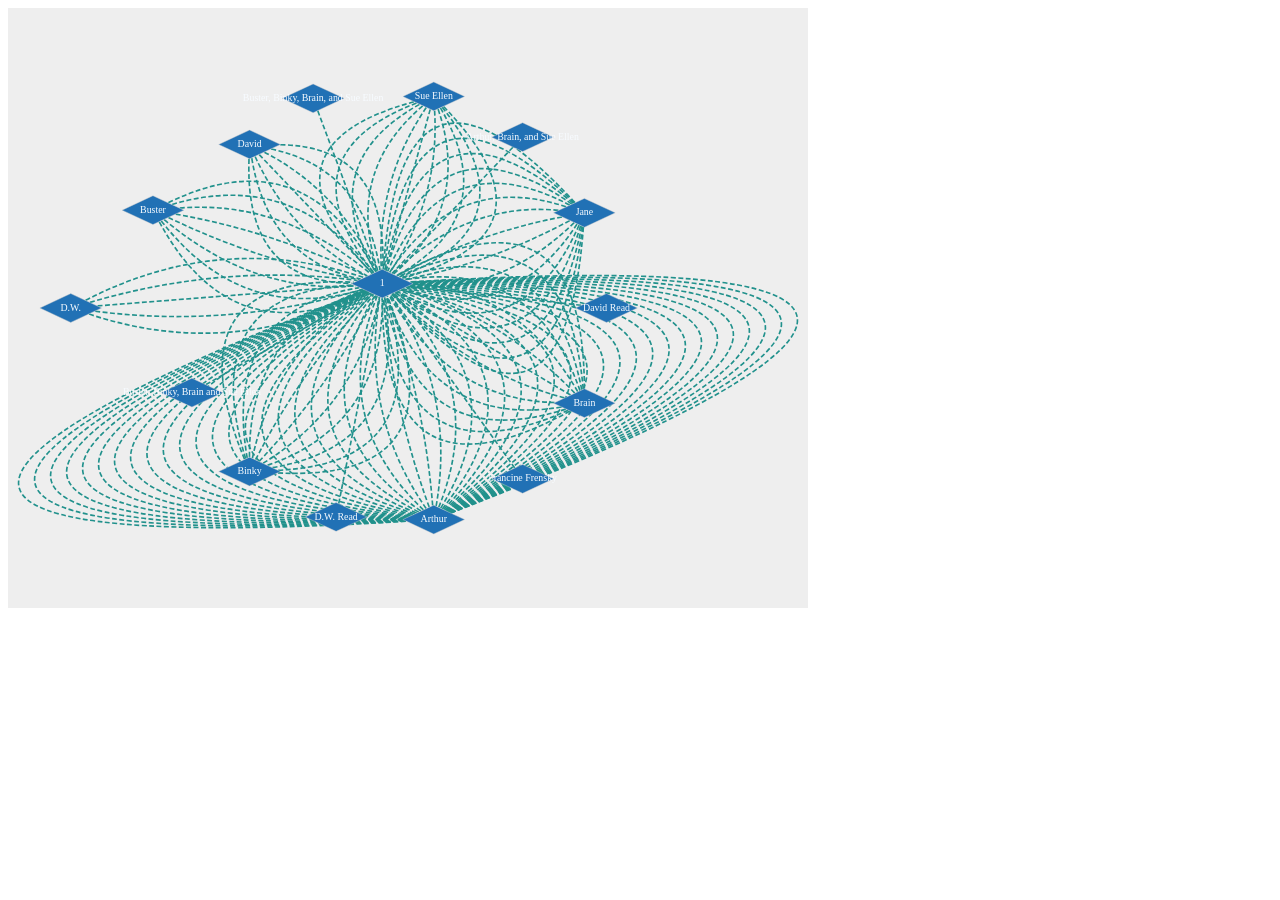
<file: cytoscape/3x1/web_session/index.html>
<!doctype html>
<html class="no-js">
    <head>
        <meta charset="utf-8">
        <title>Exports from Cytoscape</title>
        <meta name="description" content="Single network exported from Cytoscape 3.3">
        <meta name="viewport" content="width=device-width, initial-scale=1">

        <link rel="stylesheet" href="styles/main.css">

    </head>
    <body>
        <!--[if lt IE 10]>
            <p class="browsehappy">
                You are using an <strong>ancient</strong> browser.
                Please <a href="http://browsehappy.com/">upgrade your browser
                </a> to improve your experience.
            </p>
        <![endif]-->

        <!-- Actual Cytoscape.js Instance -->
        <div id="cy"></div>
        
        <script src="networks.js"></script>
        <script src="styles.js"></script>

        <script src="scripts/vendor.js"></script>
        <script src="scripts/main.js"></script>
        <script src="scripts/custom.js"></script>
        
</body>
</html>
</file>
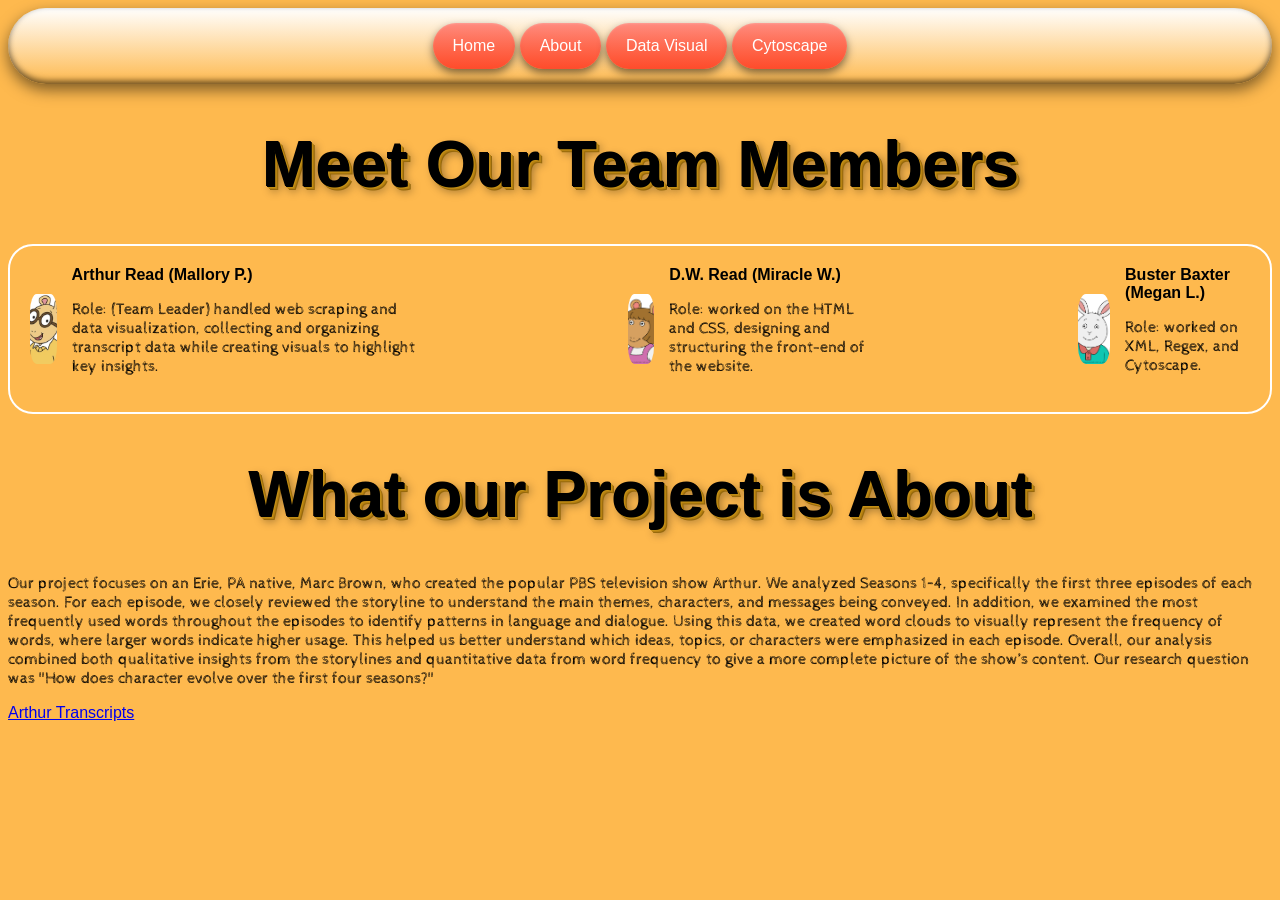
<file: docs/about.html>
<!DOCTYPE html>
<html>
    <head>
        <link rel="stylesheet" type="text/css" href="webstyle.css" />
        <link rel="apple-touch-icon" sizes="180x180" href="/apple-touch-icon.png">
        <link rel="icon" type="image/png" sizes="32x32" href="images/arthur.png">
        <link
            href="https://fonts.googleapis.com/css2?family=Fredericka+the+Great&amp;family=Cabin+Sketch&amp;display=swap"
            rel="stylesheet">
        
        
        <title>About</title>
    <div class="navbar">
        <a href="index.html">Home</a>
        <a href="about.html">About</a>
        <a href="data.html">Data Visual</a>
        <a href="code.html">Cytoscape</a>
    </div>
        

    <h1>Meet Our Team Members</h1>
        <div class="team-box">
            
            <div class="member">
                <div class="profile">
                    <img src="arthurread.jpg" alt="Arthur Read">
                </div>
                <div>
                    <b>Arthur Read (Mallory P.)</b>
                    <p>Role: (Team Leader) handled web scraping and data visualization, collecting and organizing transcript data while creating visuals to highlight key insights.</p>
                </div>
            </div>
            
            <div class="member">
                <div class="profile">
                    <img src="DWarthursister.png" alt="D.W. Read">
                </div>
                <div>
                    <b>D.W. Read (Miracle W.)</b>
                    <p>Role: worked on the HTML and CSS, designing and structuring the front-end of the website.</p>
                </div>
            </div>
            
            <div class="member">
                <div class="profile">
                    <img src="Buster-Baxter.png" alt="Buster Baxter">
                </div>
                <div>
                    <b>Buster Baxter (Megan L.)</b>
                    <p>Role: worked on XML, Regex, and Cytoscape.</p>
                </div>
            </div>
            
        </div>
      <h1> What our Project is About</h1>
        <p>Our project focuses on an Erie, PA native, Marc Brown, who created the popular PBS television show Arthur. We analyzed Seasons 1–4, specifically the first three episodes of each season. For each episode, we closely reviewed the storyline to understand the main themes, characters, and messages being conveyed. In addition, we examined the most frequently used words throughout the episodes to identify patterns in language and dialogue. Using this data, we created word clouds to visually represent the frequency of words, where larger words indicate higher usage. This helped us better understand which ideas, topics, or characters were emphasized in each episode. Overall, our analysis combined both qualitative insights from the storylines and quantitative data from word frequency to give a more complete picture of the show’s content. Our research question was "How does character evolve over the first four seasons?"
        </p>
        <a href="https://arthur.fandom.com/wiki/Transcripts">Arthur Transcripts</a>
</html>
</file>
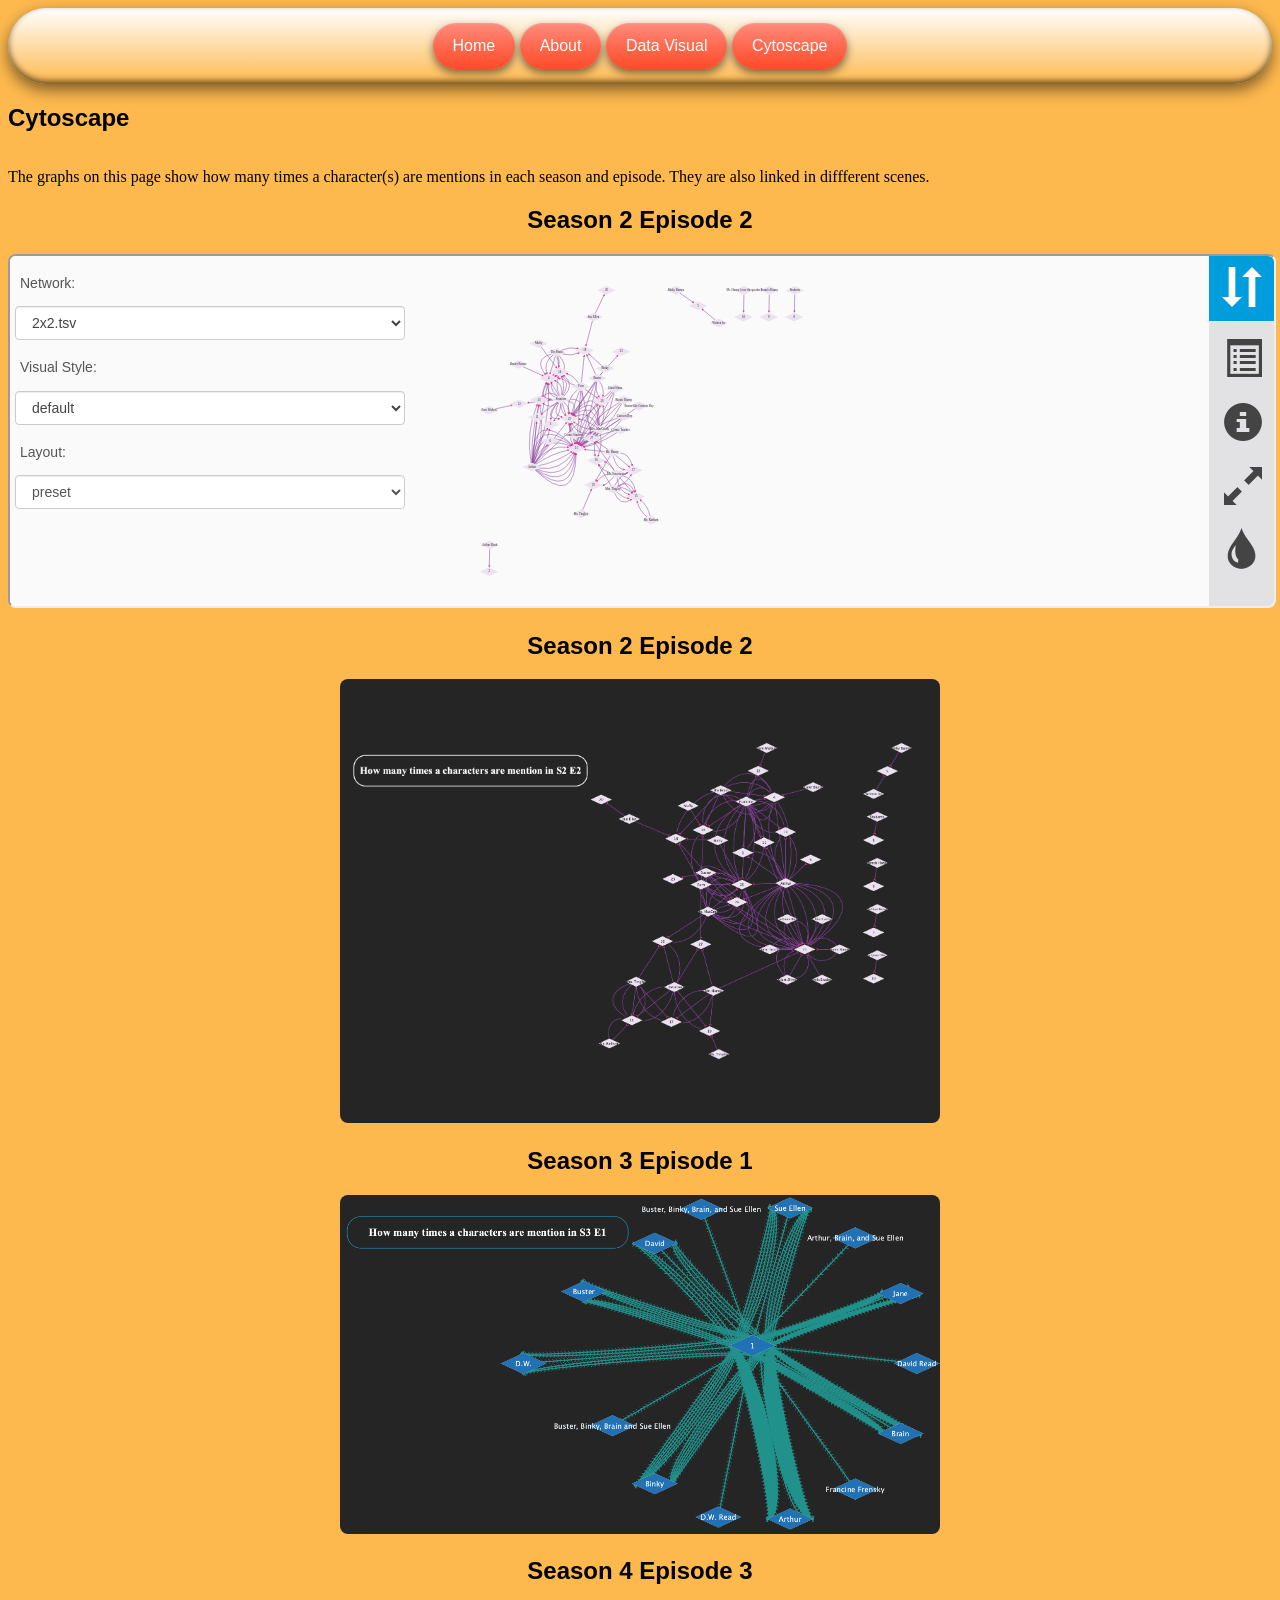
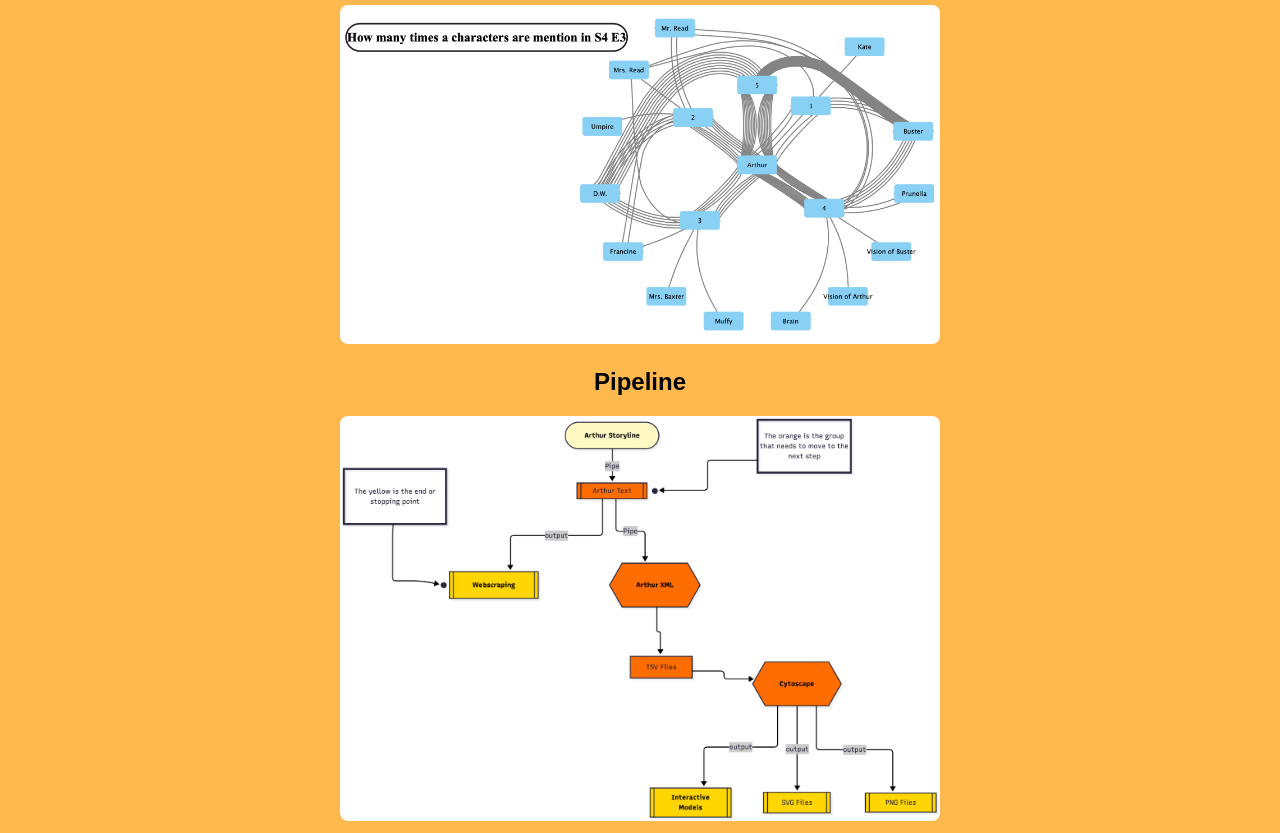
<file: docs/code.html>
<!DOCTYPE html>
<html>
    <head>
        <title>Code</title>
        
        <meta charset="UTF-8" />
        <meta name="author" content="My Name" />
        <meta name="viewport" content="width=device-width, initial-scale=1.0" />
        
        <link rel="stylesheet" type="text/css" href="webstyle.css" />
        <link rel="icon" type="image/png" sizes="32x32" href="images/arthur.png"/>
        <link rel="icon" type="image/png" sizes="32x32" href="images/arthur.png"/>
    <body>
        <!-- Nav Bar -->
        <div class="navbar">
            <a href="index.html">Home</a>
            <a href="about.html">About</a>
            <a href="data.html">Data Visual</a>
            <a href="code.html">Cytoscape</a>
        </div>
        
        <div class="gallery">
            <h2>Cytoscape</h2>
        </div>
            
        <p>The graphs on this page show how many times a character(s) are mentions in each season and episode. They are also linked in diffferent scenes.</p>
        
            <div class="item">
                <h2>Season 2 Episode 2</h2>
                <iframe src="cytoscape/example/2x2-web_session/index.html"></iframe>
            </div>
            
            <div class="item">
                <h2>Season 2 Episode 2</h2>
                <img src="cytoscape/2x2/2x2.tsv.png" alt="2x2">
            </div>
            
            <div class="item">
                <h2>Season 3 Episode 1</h2>
                <img src="cytoscape/3x1/3x1.tsv.png" alt="3x1">
            </div>
            
            <div class="item">
                <h2>Season 4 Episode 3</h2>
                <img src="cytoscape/4x3/4x3.png" alt="4x3">
            </div>
            
            <!-- ✅ New Pipeline Item -->
            <div class="item">
                <h2>Pipeline</h2>
                <img src="project-mermaid-graph.png" alt="Pipeline">
            </div>
            
        </div>
</html>
</file>
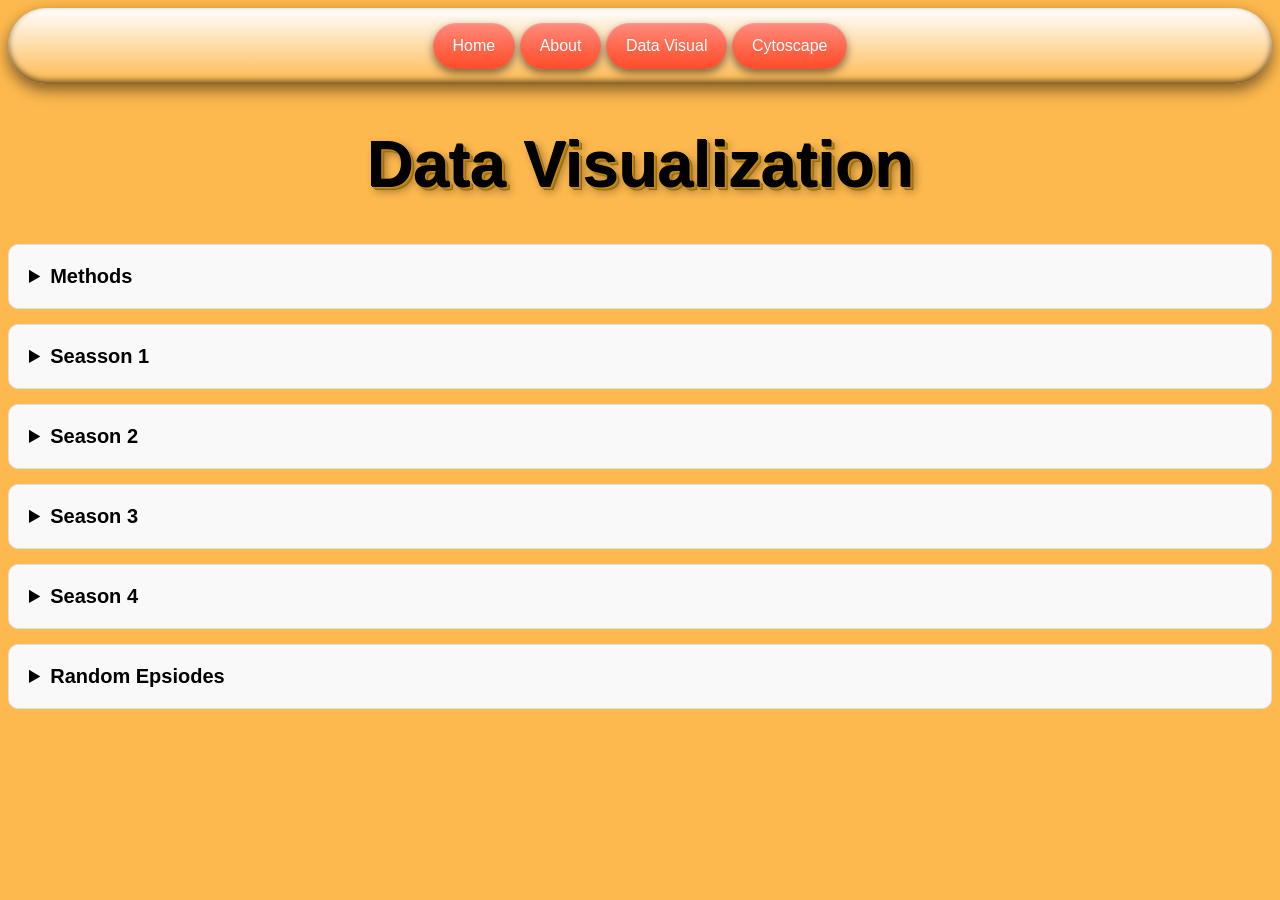
<file: docs/data.html>
<!DOCTYPE html>
<html lang="en">
    <head>
        <title>Data Visualzation</title>
        <meta charset="UTF-8">
        <meta name="author" content="My Name">
        <meta name="viewport" content="width=device-width, initial-scale=1.0">
        
        <link rel="stylesheet" type="text/css" href="webstyle.css">
        <link rel="apple-touch-icon" sizes="180x180" href="/apple-touch-icon.png">
        <link rel="icon" type="image/png" sizes="32x32" href="images/arthur.png">                               
        <link href="https://fonts.googleapis.com/css2?family=Fredericka+the+Great&amp;family=Cabin+Sketch&amp;display=swap" rel="stylesheet">
    </head>
    <body>
        <div class="navbar">
            <a href="index.html">Home</a>
            <a href="about.html">About</a>
            <a href="data.html">Data Visual</a>
            <a href="code.html">Cytoscape</a>
        </div>
        <h1>Data Visualization</h1>            
        
        <details>
            <summary>Methods</summary>
            <details>
                <summary>Frequently Used Words</summary>
                <script src="https://gist.github.com/mfp5837-oss/38773a6f2fe4000964c2f9d1550933d8.js"></script>
            </details>
            
            <details>
                <summary>Wordcloud</summary>
                <script src="https://gist.github.com/mfp5837-oss/3e1b4f69f09386e7f69ca8274684e8cb.js"></script>
            </details>
            
            <details>
                <summary>Narrative Structure</summary>
                <script src="https://gist.github.com/mfp5837-oss/9569bee4622fb4e6d822b4bf34c449ad.js"></script>
            </details>
            
        </details>
                <details>
                  <summary>Seasson 1</summary>  
         
        <!-- Episode 1x1 -->
                <details>
                    <summary>Episode 1x1</summary>
                    <div class="episode-content">
                        <div class="imgzoom2">
                            <div class="imgspace">                       
                       
                       <img src="web%20scraping/frequent_words/1x1_frequent.png" alt="images">
                            <h4>Frequent Words</h4>
                        <p>Top 15 most frequent words in the episode.</p>
                        
                        
                        <img src="web%20scraping/wordcloud/1x1_wordcloud.png" alt="images">
                            <h4>Word Cloud</h4>
                        <p>Larger words appear more frequently in the script.</p>
                                
                                <img src="web%20scraping/storyline/1x1_storyline.png"  alt="images">
                            <h4>Narrative Scraping</h4>
                            <p>This breaks down the script into core narrative components like scenes, characters, dialogue, and emotional arcs.</p>
                                <p>The blue line represents the emotional tone of the story. 
                                    High peaks mean more positive or intense language.
                                Low dips mean more negative or darker language.</p>
                                <p>The red line represents the proportion of the text that is consistent of spoken dialogue versues narration.
                                Highs mean heavy character interaction 
                                Lows: indication of more internal monologue or narration</p>
                                
                        </div>
                        </div>
                        </div>
                </details>
                
                
                <!-- Episode 1x2 -->
                    
        <details>
            
       
        
                    <summary>Episode 1x2</summary>
                    <div class="episode-content">
                      <div class="imgzoom2"> 
                        <div class="imgspace">
                         <img src="web%20scraping/frequent_words/frequent_1x2.png" alt="images">
                        <img src="web%20scraping/wordcloud/wordcloud_1x2.png" alt="images">
                        <img src="web%20scraping/storyline/1x2_storyline.png" alt="images"></div> </div>
                    </div>
                </details>
        
                
                <!-- Episode 1x3 -->
                <details>
                    <summary>Episode 1x3</summary>
                    <div class="episode-content">
                        <div class="imgzoom2">
                            <div class="imgspace">
                        <img src="web%20scraping/frequent_words/1x3_frequent%20-%20Copy.png" alt="images">
                        <img src="web%20scraping/wordcloud/1x3_wordcloud.png" alt="images">
                        <img src="web%20scraping/storyline/1x3_storyline.png" alt="images">
                            </div>
                        </div>
                    </div>
                </details>
                </details>
                
                <!-- Keep repeating for the rest -->
        <details>
            <summary>Season 2</summary>
        
        <details>
            <summary>Episode 2x1</summary>
            <div class="episode-content">
                <div class="imgzoom2">
                    <div class="imgspace">
                <img src="web%20scraping/frequent_words/2x1_frequent.png" alt="images">
                <img src="web%20scraping/wordcloud/2x1_wordcloud.png" alt="images">
                <img src="web%20scraping/storyline/2x1_storyline.png" alt="images">
                    </div>
                </div>
            </div>
        </details>
              
                <details>
                    <summary>Episode 2x2</summary>
                        <div class="episode-content">
                            <div class="imgzoom2">
                                <div class="imgspace">
                            <img src="web%20scraping/frequent_words/2x2_frequent.png" alt="images">
                            <img src="web%20scraping/wordcloud/2x3_wordcloud.png" alt="images">
                            <img src="web%20scraping/storyline/2x2_storyline.png" alt="images">
                        </div>
                        </div>
                        </div>
                         </details>
        
        <details> 
            <summary>Episode 2x3</summary>
            <div class="episode-content">
                <div class="imgzoom2">
                    <div class="imgspace">
                <img src="web%20scraping/frequent_words/2x3_frequent.png" alt="frequent"/>
                <img src="web%20scraping/wordcloud/2x3_wordcloud.png" alt="wordcloud"/>
                <img src="web%20scraping/storyline/2x3_storyline.png" alt="story"/>
                    </div>
                </div>
            </div>
        </details>
    </details>
        
        <details>
            <summary>Season 3</summary>
        
        <details>
            <summary>Epsiode 3x1</summary>
            <div class="epsiode-conttent">
                <div class="imgzoom2">
                    <div class="imgspace">
                <img src="web%20scraping/frequent_words/3x1_frequent.png" alt="frequent"/>
                <img src="web%20scraping/wordcloud/3x1_wordcloud.png" alt="wordcloud"/>
                <img src="web%20scraping/storyline/3x1_storyline.png" alt="story"/>
                    </div>
                </div>
            </div>
        </details>
        
        <details>
            <summary>Epsiode 3x2</summary>
            <div class="epsiode-content">
                <div class="imgzoom2">
                    <div class="imgspace">
                <img src="web%20scraping/frequent_words/3x2_frequent.png" alt="frequent"/>
                <img src="web%20scraping/wordcloud/3x2_wordcloud.png" alt="wordcloud"/>
                <img src="web%20scraping/storyline/3x2_storyline.png" alt="story"/>
            </div>
            </div>
            </div>
        </details>
        
        <details>
            <summary>Epsiode 3x3</summary>
            <div class="epsiode-content">
                <div class="imgzoom2">
                    <div class="imgspace">
                <img src="web%20scraping/frequent_words/3x3_frequent.png" alt="frequent"/>
                <img src="web%20scraping/wordcloud/3x3_wordcloud.png" alt="wordcloud"/>
                <img src="web%20scraping/storyline/3x3_storyline.png" alt="story"/>
            </div>
            </div>
            </div>
        </details>
        </details>
        
        <details>
            <summary>Season 4</summary>
        
        <details>
            <summary>Epsiode 4x1</summary>
            <div class="epsiode-content">
                <div class="imgzoom2">
                    <div class="imgspace">
                <img src="web%20scraping/frequent_words/4x1_frequent.png" alt="frequent"/>
                <img src="web%20scraping/wordcloud/4x1_wordcloud.png" alt="wordcloud"/>
                <img src="web%20scraping/storyline/4x1_storyline.png" alt="story"/>
            </div>
            </div>
            </div>
        </details>
        
        <details>
            <summary>Epsiode 4x2</summary>
            <div class="epsiode-content">
                <div class="imgzoom2">
                    <div class="imgspace">
           <img src="web%20scraping/frequent_words/4x2_frequent.png" alt="frequent"/>
           <img src="web%20scraping/wordcloud/4x2_wordcloud.png" alt="wordcloud"/>
           <img src="web%20scraping/storyline/4x2_storyline.png" alt="story"/>
            </div>
            </div>
            </div>
        </details>
        
        <details>
            <summary>Epsiode 4x3</summary>
            <div class="epsiode-content">
                <div class="imgzoom2">
                    <div class="imgspace">
                <img src="web%20scraping/frequent_words/4x3_frequent.png" alt="frequent"/>
                <img src="web%20scraping/wordcloud/4x3_wordcloud.png" alt="wordclout"/>
                <img src="web%20scraping/storyline/4x3_storyline.png" alt="story"/>
            </div>
            </div>            
            </div>
        </details>
        </details>
        
        
        <details>
            <summary>Random Epsiodes</summary>
        
        <details>
            <summary>Epsiode 5x2</summary>
            <div class="epsiode-content">
            <div class="imgzoom2">
                <div class="imgspace">
                <img src="web%20scraping/frequent_words/5x2_frequent.png" alt="frequent"/>
                <img src="web%20scraping/wordcloud/wordcloud_5x2.png" alt="wordcloud"/>
                <img src="web%20scraping/storyline/5x2_storyline.png" alt="stroy"/>
            </div>
            </div>
            </div>
        </details>
        
        <details>
            <summary>Epsiode 7x3</summary>
            <div class="epsiode-content">
                <div class="imgzoom2">
                    <div class="imgspace">
                        <img src="web%20scraping/frequent_words/7x3_frequent.png" alt="frequent"/>
                        <img src="web%20scraping/wordcloud/7x3_wordcloud.png" alt="wordcloud"/>
                        <img src="web%20scraping/storyline/7x3_storyline.png" alt="story"/>
                    </div>
                </div>
            </div>
        </details>
            
        <details>
            <summary>Epsiode 8x2</summary>
            <div class="epsiode-content">
            <div class="imgzoom2">
                <div class="imgspace">
                <img src="web%20scraping/frequent_words/8x2_frequent.png" alt="frequent"/>
                <img src="web%20scraping/wordcloud/wordcloud_8x2.png" alt="wordcloud"/>
                <img src="web%20scraping/storyline/8x2_storyline.png" alt="story"/>
            </div>
            </div>
            </div>
        </details>
            
            <details>
                <summary>Epsiode 9x1</summary>
                <div class="epsiode-content">
                <div class="imgzoom2">
                 <div class="imgspace">
                  <img src="web%20scraping/frequent_words/9x1_frequent.png" alt="frequent"/>
                  <img src="web%20scraping/wordcloud/9x1_wordcloud.png" alt="wordcloud"/>
                    <img src="web%20scraping/storyline/9x1_storyline.png" alt="story"/>
                 </div>
                </div>
                </div>
            </details>
            
            <details>
                <summary>Epsiode 10x2</summary>
                <div class="epsiode-content">
                <div class="imgzoom2">
                <div class="imgspace">
                    <img src="web%20scraping/frequent_words/10x2_frequent.png" alt="frequent"/>
                    <img src="web%20scraping/wordcloud/10x2_wordcloud.png" alt="wordcloud"/>
                    <img src="web%20scraping/storyline/10x2_storyline.png" alt="stroy"/>
                </div>
                </div>
                </div>
            </details>
            
        <details>
            <summary>Epsiode 13x2</summary>
            <div class="epsiode-content">
              <div class="imgzoom2">
                  <div class="imgspace">
                <img src="web%20scraping/frequent_words/13x2_frequent.png" alt="frequent"/>
                <img src="web%20scraping/wordcloud/wordcloud_13x2.png" alt="wordcloud"/>
                <img src="web%20scraping/storyline/13x2_storyline.png" alt="story"/>
            </div>
            </div>
            </div>
        </details>
        </details>
          
    </body>
   </html>
</file>
<file: cytoscape/3x1/web_session/styles/main.css>
body{background:#fff;font-family:"Helvetica Neue",Helvetica,Arial,sans-serif;color:#555;font-weight:100}.browsehappy{margin:.2em 0;background:#ccc;color:#000;padding:.2em 0}#cy{width:800px;height:600px;background-color:#eee}
</file>
<file: docs/webstyle.css>
.photo-item img {
    display: block;
    margin: 0 auto; /* Centers the image */
    width: 500px;   /* Or whatever width you prefer */
    height: auto;
}

body {/* background: papayaWhip; */background:#feb94e;font-family: Arial, Helvetica, sans-serif;}

div.side-by-side {display: flex;width: 80%;float: right;}

img {width: 30%;max-width: 600px;}

.featureBlock {background-color: orange;font-size: smaller;}

.image {float: right;width: 40%;max-width: 300px;border: dotted white;}

.button {color: white;font-family: "Times New Roman", Times, serif;font-weight: bold;}

.box {border-style: dashed;border-color: black;margin: 5%;}

div.threeD {}

div.threeD iframe {width: 90%;max-width: 1280px;max-height: 840px;}

.text {vertical-align: bottom;}

.footer {width: 90%;text-align: center;color: white;}

.imgzoom {display: flex;flex-flow: row wrap;align-items: center;width: 75%;margin: 15px auto;padding: 1%;border-radius: 12px;}

/* Navbar container */
.navbar {background: linear-gradient(to bottom, #ffffff, #feb94e);overflow: hidden;padding: 15px;text-align: center;border-radius: 50px;

  /* 3D effect */
  box-shadow: 
    0 6px 15px rgba(0, 0, 0, 0.5),
    inset 0 2px 4px rgba(255, 255, 255, 0.1),
    inset 0 -3px 6px rgba(0, 0, 0, 0.6);}

/* Navbar links */
.navbar a {color: white;text-decoration: none;padding: 14px 20px;display: inline-block;border-radius: 30px;

  /* button look */
  background: linear-gradient(to bottom, #ff00006b, #ff00009e);
  box-shadow:0 4px 8px rgba(0, 0, 0, 0.5),
    inset 0 1px 2px rgba(255, 255, 255, 0.15);

  transition: all 0.2s ease;}

/* Hover effect */
.navbar a:hover {background: linear-gradient(to bottom, red, white);transform: translateY(-2px);
  box-shadow:0 6px 12px rgba(0, 0, 0, 0.6);}

/* Click (pressed effect) */
.navbar a:active {transform: translateY(2px);
  box-shadow: inset 0 3px 6px rgba(0, 0, 0, 0.7);}
/* Hover effect */
.navbar a:hover {background-color: #575757;}

/* Main content */
.content {padding: 20px;text-align: center;}

.imgzoom{display: flex; flex-flow: row wrap; align-items: center; width: 100%; margin: 20px auto; padding: 30%; border-radius: 32px;}
.imgzoom img:hover {transform: scale(4.0);}

.imgzoom2 img:hover {transform: scale(2.1);}
.imgzoom3 img:hover {transform: scale(2.5);}
.imgzoom4 img:hover {transform: scale(2.0);}
.imgspace {padding:10%; margin:20px;}

.team-box {display: flex;align-items: center;gap: 200px;border: 2px solid white;border-radius: 25px;padding: 20px;}

.profile {width: 80px;height: 70px;border-radius: 25%;overflow: hidden;margin-right: 15px;}

.profile img {width: 100%;height: 100%;object-fit: cover;display: block;}

.member {display: flex;align-items: center;}

h1 {font-family: 'Fredericka the Great', cursive;}

p {font-family: 'Cabin Sketch', cursive;}

h1 {font-size: 4rem;text-align: center;font-weight: bold;font-family: Arial, sans-serif;color: #ffd54f;

  text-shadow:1px 1px 0 black,2px 2px 0 #c49015,3px 3px 0 #b57f10,4px 4px 0 #96690d,5px 5px 10px rgba(0, 0, 0, 0.4);color: black;
  animation: float 2s ease-in-out infinite;}

@keyframes float {0% {transform: translateY(0px);}50% {transform: translateY(-12px);}100% {transform: translateY(0px);}}

details {
    margin: 15px 0;
    border: 1px solid #ddd;
    border-radius: 10px;
    padding: 10px;
    background: #f9f9f9;
}

summary {
    font-size: 20px;
    font-weight: bold;
    cursor: pointer;
    padding: 10px;
    transition: color 0.2s ease;
}

summary:hover {
    color: #0077ff;
}

.episode-content {
    padding: 9px 0;
}

.episode-content img {
    max-width: 250px;
    margin: 10px;
    border-radius: 8px;
}

h4 {
    margin-top: 15px;
}

.gallery {
    display: grid;
    grid-template-columns: repeat(auto-fit, minmax(300px, 1fr));
    gap: 25px;
}

/* Keep your existing colors untouched */
.item {
    text-align: center;
    transition: transform 0.25s ease, box-shadow 0.25s ease;
}

/* Images + iframe sizing */
.item img,
.item iframe {
    width: 100%;
    height: auto;
    border-radius: 8px;
    transition: transform 0.25s ease;
}

.item iframe {
    height: 350px;
}

/* ✨ POP EFFECT */
.item:hover {
    transform: scale(1.05);
    z-index: 2;
}

.item:hover img,
.item:hover iframe {
    transform: scale(1.03);
}

/* Optional subtle shadow (won’t affect site colors) */
.item:hover {
    box-shadow: 0 8px 20px rgba(0,0,0,0.15);
}
</file>
